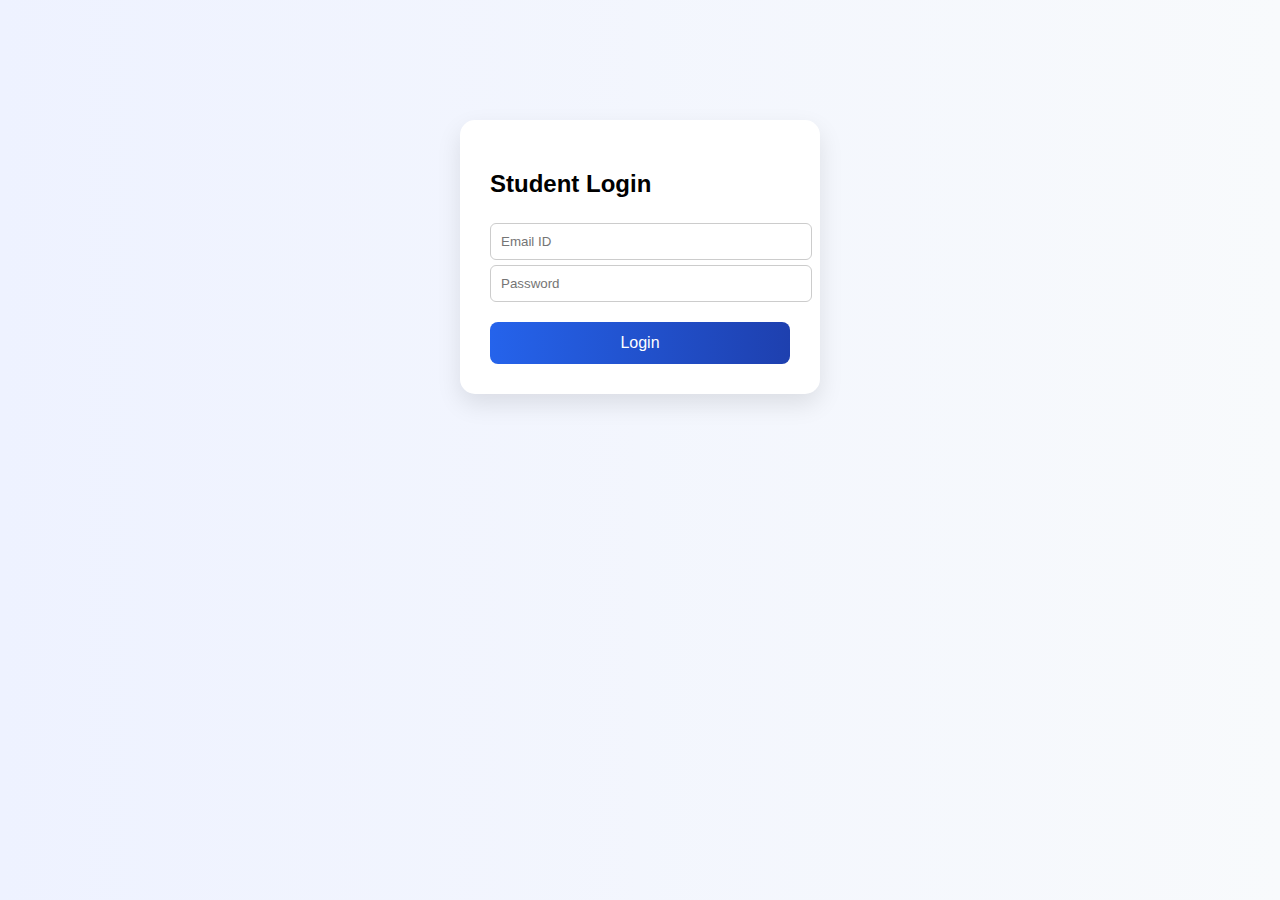
<file: PRODIGY_Responsive&loadingwebsite/index.html>
<!DOCTYPE html>
<html>
<head>
  <title>Student Login</title>
  <link rel="stylesheet" href="style.css">
</head>
<body>

<div class="login-box">
  <h2>Student Login</h2>
  <input type="email" id="email" placeholder="Email ID">
  <input type="password" id="password" placeholder="Password">
  <button onclick="login()">Login</button>
</div>

<script>
function login(){
  const email = document.getElementById("email").value;
  const password = document.getElementById("password").value;

  if(email && password){
    window.location.href = "dashboard.html";
  } else {
    alert("Please enter email & password");
  }
}
</script>

</body>
</html>
</file>
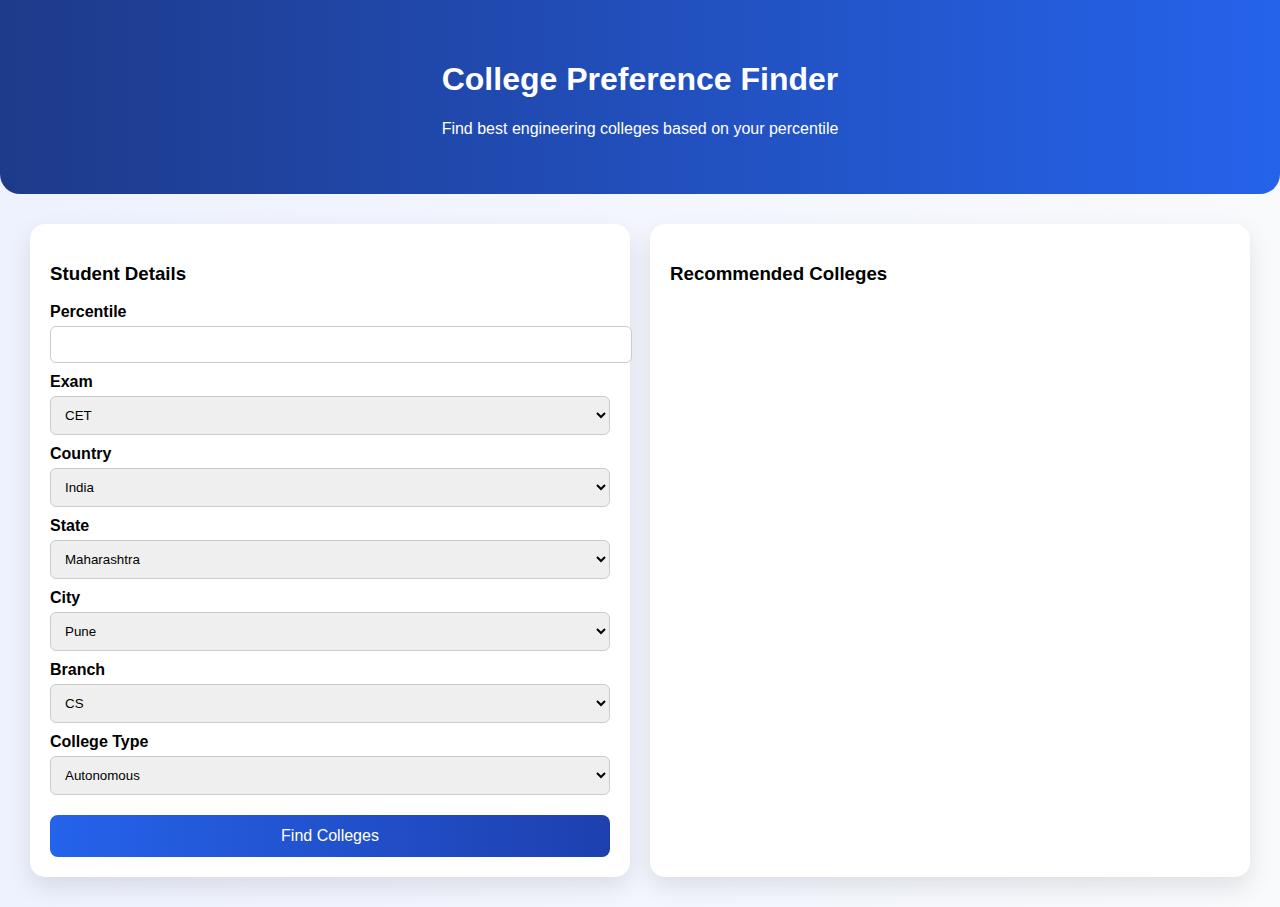
<file: PRODIGY_Responsive&loadingwebsite/dashboard.html>
<!DOCTYPE html>
<html>
<head>
  <title>College Preference Finder</title>
  <link rel="stylesheet" href="style.css">
</head>
<body>

<header>
  <h1>College Preference Finder</h1>
  <p>Find best engineering colleges based on your percentile</p>
</header>

<div class="container">

  <div class="card">
    <h3>Student Details</h3>

    <label>Percentile</label>
    <input type="number" id="percentile" min="20" max="100">

    <label>Exam</label>
    <select id="exam">
      <option>CET</option>
      <option>JEE</option>
    </select>

    <label>Country</label>
    <select>
      <option>India</option>
    </select>

    <label>State</label>
    <select>
      <option>Maharashtra</option>
    </select>

    <label>City</label>
    <select id="city">
      <option>Pune</option>
      <option>Mumbai</option>
      <option>Nashik</option>
    </select>

    <label>Branch</label>
    <select id="branch">
      <option>CS</option>
      <option>IT</option>
      <option>Mechanical</option>
      <option>Civil</option>
    </select>

    <label>College Type</label>
    <select id="type">
      <option>Autonomous</option>
      <option>Non-Autonomous</option>
    </select>

    <button onclick="findColleges()">Find Colleges</button>
  </div>

  <div class="card">
    <h3>Recommended Colleges</h3>
    <div id="result"></div>
  </div>

</div>

<script src="script.js"></script>
</body>
</html>
</file>
<file: PRODIGY_Responsive&loadingwebsite/style.css>
body {
  font-family: 'Segoe UI', sans-serif;
  background: linear-gradient(to right,#eef2ff,#f8fafc);
  margin:0;
}

header {
  background: linear-gradient(90deg,#1e3a8a,#2563eb);
  color:white;
  padding:40px;
  text-align:center;
  border-radius:0 0 20px 20px;
}

.container {
  display:flex;
  gap:20px;
  padding:30px;
}

.card {
  background:white;
  padding:20px;
  width:50%;
  border-radius:15px;
  box-shadow:0 10px 25px rgba(0,0,0,0.1);
  animation: fadeIn 0.5s ease;
}

label {
  font-weight:bold;
  margin-top:10px;
  display:block;
}

input, select {
  width:100%;
  padding:10px;
  margin-top:5px;
  border-radius:6px;
  border:1px solid #ccc;
}

button {
  margin-top:20px;
  width:100%;
  padding:12px;
  background: linear-gradient(90deg,#2563eb,#1e40af);
  color:white;
  border:none;
  border-radius:8px;
  font-size:16px;
  cursor:pointer;
}

button:hover {
  transform: scale(1.03);
}

.college {
  background:#f1f5ff;
  padding:12px;
  margin-bottom:12px;
  border-left:5px solid #2563eb;
  border-radius:8px;
}

.login-box {
  width:300px;
  margin:120px auto;
  background:white;
  padding:30px;
  border-radius:15px;
  box-shadow:0 10px 25px rgba(0,0,0,0.1);
}

@keyframes fadeIn {
  from {opacity:0; transform:translateY(10px);}
  to {opacity:1; transform:translateY(0);}
}
</file>
